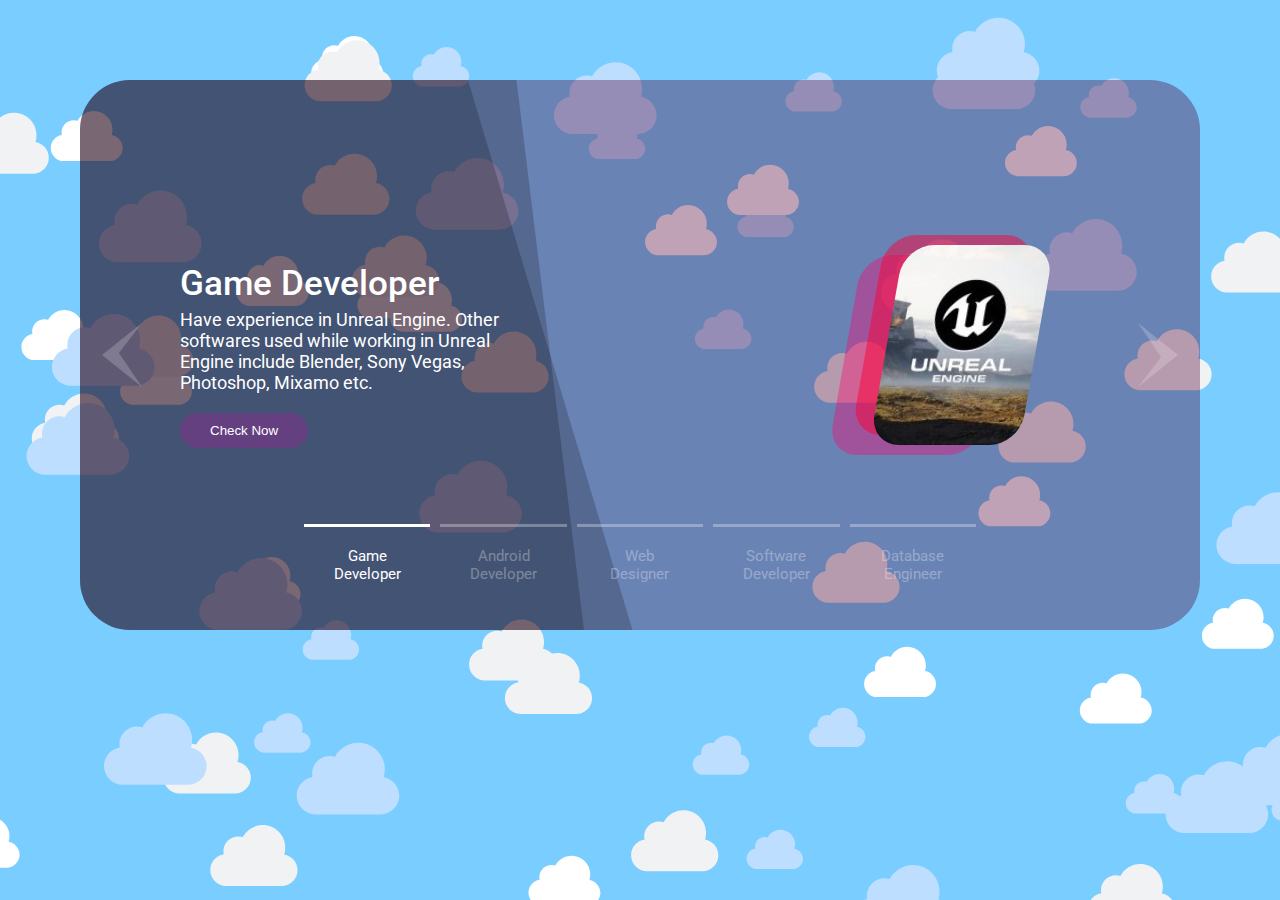
<file: dependencies/aboutmeslider.html>
<html lang="en">
    <head>
        <meta charset="UTF-8">
        <meta name="viewport" content="width=device-width, initial-scale=1.0">
        <meta http-equiv="X-UA-Compatible" content="ie=edge">
        <link href="https://fonts.googleapis.com/css2?family=Roboto:wght@300;400;500&display=swap" rel="stylesheet">
        <link rel="stylesheet" type="text/css" href="aboutmestyle.css"/> 
        <title>Slider</title>
    </head>
    <body>
        <div class="container"> 
            <div class="slider">

                <div class="box1 box">
                    <div class="bg"></div>
                    <div class="details">
                        <h1>Game Developer</h1>
                        <p style="font-size: large;color: white;">
                            Have experience in Unreal Engine.
                            Other softwares used while working in Unreal Engine include Blender, Sony Vegas, Photoshop, Mixamo etc.
                        </p>
                        <button onclick="javascript:window.open('https://youtu.be/rKnEAad5QU8', '_blank');">Check Now</button>
                    </div>
                    <div class="illustration unreal"><div class="inner"></div></div>
                    
                </div>
                                
                
                <div class="box2 box">
                    <div class="bg"></div>
                    <div class="details">
                        <h1>Android Developer</h1>
                        <p style="font-size: large;color: white;">
                            Have experience in Android Studio in both frontend and backend.
                            Also published an app on the play store.
                        </p>
                        <button onclick="javascript:window.open('https://play.google.com/store/apps/details?id=com.future.dynamicfilter', '_blank');">Check Now</button>
                    </div>

                    <div class="illustration android"><div class="inner"></div></div>
                </div>
                                
                <div class="box3 box">
                    <div class="bg"></div>
                    <div class="details">
                        <h1>Web Designer</h1>
                        <p style="font-size: large;color: white;">
                            Worked on basic frontend development using html, css and javascript.
                            This is an example site made by me and a friend.
                        </p>
                        <button onclick="javascript:window.open('https://Kaustav0451.github.io/', '_blank');">Check Now</button>
                    </div>

                    <div class="illustration web"><div class="inner"></div></div>
                </div>
                                
                <div class="box4 box">
                    <div class="bg"></div>
                    <div class="details">
                        <h1>Software Developer</h1>
                        <p style="font-size: large;color: white;">
                            Worked in Visual Studio to develop basic softwares for windows.
                            These include some 2D games, a live telemetry system, some simulators etc.
                        </p>
                        <button onclick="javascript:window.open('Traffic_Estimation_Report.pdf', '_blank');">Check Now</button>
                    </div>

                    <div class="illustration software"><div class="inner"></div></div>
                </div>
                                
                <div class="box5 box">
                    <div class="bg"></div>
                    <div class="details">
                        <h1>Database Manager</h1>
                        <p style="font-size: large;color: white;">
                            Have experince working in both SQL and NoSQL databases. SQL database includes MySQL.
                            NoSQL database includes Firebase RealTime Database and Firestore. Also experienced in Excel, Access etc. 
                        </p>
                        <button style="visibility: hidden;" onclick="javascript:window.open('https://www.youtube.com/watch?v=60fepRRTTWc', '_blank');">Check Now</button>
                    </div>

                    <div class="illustration database"><div class="inner"></div></div>
                </div>
                                
            </div>

            <svg xmlns="http://www.w3.org/2000/svg" class="prev" width="56.898" height="91" viewBox="0 0 56.898 91"><path d="M45.5,0,91,56.9,48.452,24.068,0,56.9Z" transform="translate(0 91) rotate(-90)" fill="#fff"/></svg>
            <svg xmlns="http://www.w3.org/2000/svg" class="next" width="56.898" height="91" viewBox="0 0 56.898 91"><path d="M45.5,0,91,56.9,48.452,24.068,0,56.9Z" transform="translate(56.898) rotate(90)" fill="#fff"/></svg>
            <div class="trail">
                    <div class="box1 active">Game Developer</div>
                    <div class="box2">Android Developer</div>
                    <div class="box3">Web Designer</div>
                    <div class="box4">Software Developer</div>
                    <div class="box5">Database Engineer</div>
            </div>
        </div>   
        <script src="https://s3-us-west-2.amazonaws.com/s.cdpn.io/16327/gsap-latest-beta.min.js"></script>
        <script src="https://s3-us-west-2.amazonaws.com/s.cdpn.io/16327/CSSRulePlugin3.min.js"></script>
        <script src="aboutmescript.js"></script>
    </body>
</html>
</file>
<file: dependencies/aboutmestyle.css>
﻿*, *:before, *:after {
	margin: 0;
	padding: 0;
	box-sizing: inherit;
}
html {
	box-sizing: border-box;
	font-family: 'Roboto', sans-serif;
	font-size: 62.5%;
}
@media only screen and (max-width: 650px) {
	html {
		font-size: 57%;
   }
}
body {
	background: url(clouds.svg) fixed;
	background-size: cover;
	color: #fff;
	padding: 8rem;
	background-repeat: no-repeat;
}
@media only screen and (max-width: 1000px) {
	body {
		padding: 0;
   }
}
.container {
	position: relative;
	overflow: hidden;
	border-radius: 5rem;
}
@media only screen and (max-width: 1000px) {
	.container {
		border-radius: 0;
   }
}
.slider {
	display: flex;
	width: 500%;
	height: 55rem;
	transition: all 0.25s ease-in;
	transform: translateX(0);
}
@media only screen and (max-width: 1000px) {
	.slider {
		height: 100vh;
   }
}
.slider .box {
	height: 100%;
	width: 100%;
	display: grid;
	grid-template-columns: repeat(2, 1fr);
	align-items: center;
	overflow: hidden;
	position: relative;
}
@media only screen and (max-width: 650px) {
	.slider .box {
		grid-template-columns: 1fr;
		grid-template-rows: repeat(2, 1fr);
   }
}
.slider .box .bg {
	padding: 2rem;
	background-color: rgba(0, 0, 0, .2);
	width: 55%;
	transform: skewX(7deg);
	position: absolute;
	height: 100%;
	left: -10%;
	padding-left: 20rem;
	transform-origin: 0 100%;
}
@media only screen and (max-width: 800px) {
	.slider .box .bg {
		width: 65%;
   }
}
@media only screen and (max-width: 650px) {
	.slider .box .bg {
		width: 100%;
		left: 0;
		bottom: 0;
		height: 54%;
		transform: skewX(0deg);
   }
}
.slider .box .bg::before {
	content: "";
	width: 100%;
	height: 100%;
	position: absolute;
	left: 0;
	top: 0;
	background-color: inherit;
	pointer-events: none;
	transform: skewX(10deg);
}
@media only screen and (max-width: 650px) {
	.slider .box .bg::before {
		width: 120%;
		bottom: 0;
		transform: skewX(0deg);
   }
}
.slider .box .details {
	padding: 5rem;
	padding-left: 10rem;
	z-index: 100;
	grid-column: 1 / span 1;
	grid-row: -1;
}
@media only screen and (max-width: 650px) {
	.slider .box .details {
		grid-row: 2 / span 1;
		grid-column: -1;
		text-align: center;
		padding: 2rem;
		transform: translateY(-9rem);
   }
}
.slider .box .details h1 {
	font-size: 3.5rem;
	font-weight: 500;
	margin-bottom: 0.5rem;
}
.slider .box .details p {
	display: inline-block;
	font-size: 1.3rem;
	color: #b5b4b4;
	margin-bottom: 2rem;
	margin-right: 5rem;
}
@media only screen and (max-width: 800px) {
	.slider .box .details p {
		margin-right: 0;
   }
}
.slider .box .details button {
	padding: 1rem 3rem;
	color: #fff;
	border-radius: 2rem;
	outline: none;
	border: none;
	cursor: pointer;
	transition: all 0.3s ease;
}
.slider .box .details button:hover {
	opacity: 0.8;
}
.slider .box .details button:focus {
	outline: none;
	border: none;
}
.slider .box1 {
	background-color: #5000335d;
}
.slider .box1 .illustration .inner {
	background-color: rgba(255, 0, 106, 0.363);
}
.slider .box1 .illustration .inner::after, .slider .box1 .illustration .inner::before {
	background-color: rgba(255, 0, 55, 0.486);
}
.slider .box1 button {
	background-color: rgba(211, 6, 177, 0.24);
}
.slider .box2 {
	background-color: #0000ad7c;
}
.slider .box2 .illustration .inner {
	background-color: #03f;
}
.slider .box2 .illustration .inner::after, .slider .box2 .illustration .inner::before {
	background-color: rgba(0, 51, 255, .4);
}
.slider .box2 button {
	background-color: rgb(55, 95, 255);
}
.slider .box3 {
	background-color: #02af4179;
}
.slider .box3 .illustration .inner {
	background-color: #0f4;
}
.slider .box3 .illustration .inner::after, .slider .box3 .illustration .inner::before {
	background-color: rgba(0, 255, 68, .4);
}
.slider .box3 button {
	background-color: rgb(0, 173, 46);
}
.slider .box4 {
	background-color: #8b7e0080;
}
.slider .box4 .illustration .inner {
	background-color: #ff4e00;
}
.slider .box4 .illustration .inner::after, .slider .box4 .illustration .inner::before {
	background-color: rgba(255, 78, 0, .4);
}
.slider .box4 button {
	background-color: #ff4e00;
}
.slider .box5 {
	background-color: #6f00b962;
}
.slider .box5 .illustration .inner {
	background-color: #8000ff;
}
.slider .box5 .illustration .inner::after, .slider .box5 .illustration .inner::before {
	background-color: rgba(128, 0, 255, .4);
}
.slider .box5 button {
	background-color: #8000ff;
}
.slider .illustration {
	grid-column: -2;
	grid-row: -1;
	justify-self: center;
}
@media only screen and (max-width: 650px) {
	.slider .illustration {
		grid-row: 1 / span 1;
		grid-column: -1;
		display: flex;
		justify-content: center;
		align-items: center;
   }
}
.slider .illustration div {
	height: 35rem;
	width: 40rem;
	border-radius: 3rem;
	background-color: #f07;
	position: relative;
	transform: skewX(-10deg);
}
@media only screen and (max-width: 1300px) {
	.slider .illustration div {
		height: 20rem;
		width: 15rem;
   }
}
.slider .illustration div::after, .slider .illustration div::before {
	content: "";
	position: absolute;
	height: 100%;
	width: 100%;
	border-radius: 3rem;
	top: 0;
	left: 0;
}
.slider .illustration div::after {
	transform: translate(4rem, -1rem);
	background-color: greenyellow;
}
.unreal div::after{
	background-image: url(unreal.jpg);
}
.web div::after{
	background-image: url(html.jpeg);
	background-size: cover;
}
.android div::after{
	background-image: url(android.jpg);
	background-size: cover;
}
.software div::after{
	background-image: url(software.jpg);
	background-size: cover;
}
.database div::after{
	background-image: url(database.jpg);
	background-size: cover;
}
@media only screen and (max-width: 1300px) {
    .unreal div::after {
        background-image: url(unrealmob.jpg);
		background-size: cover;
   }
}
@media only screen and (max-width: 1300px) {
    .web div::after {
        background-image: url(htmlmob.png);
		background-size: cover;
   }
}
@media only screen and (max-width: 1300px) {
    .android div::after {
        background-image: url(androidmob.jpg);
		background-size: cover;
   }
}
@media only screen and (max-width: 1300px) {
    .software div::after {
        background-image: url(softwaremob.png);
		background-size: cover;
   }
}
@media only screen and (max-width: 1300px) {
    .database div::after {
        background-image: url(databasemob.jpg);
		background-size: cover;
   }
}
.slider .illustration div::before {
	transform: translate(2rem, -2rem);
}
.prev, .next, .trail {
	z-index: 10000;
	position: absolute;
}
.prev, .next {
	width: 4rem;
	cursor: pointer;
	opacity: 0.2;
	transition: all 0.3s ease;
}
@media only screen and (max-width: 650px) {
	.prev, .next {
		display: none;
   }
}
.prev:hover, .next:hover {
	opacity: 1;
}
.prev {
	top: 50%;
	left: 2%;
	transform: translateY(-50%);
}
.next {
	top: 50%;
	right: 2%;
	transform: translateY(-50%);
}
.trail {
	bottom: 5%;
	left: 50%;
	transform: translateX(-50%);
	width: 60%;
	display: grid;
	grid-template-columns: repeat(5, 1fr);
	gap: 1rem;
	text-align: center;
	font-size: 1.5rem;
}
@media only screen and (max-width: 650px) {
	.trail {
		width: 90%;
		bottom: 13%;
   }
}
.trail div {
	padding: 2rem;
	border-top: 3px solid #fff;
	cursor: pointer;
	opacity: 0.3;
	transition: all 0.3s ease;
}
.trail div:hover {
	opacity: 0.6;
}
@media only screen and (max-width: 800px) {
	.trail {
		visibility: hidden;
   }
}
@media only screen and (max-width: 650px) {
	.trail {
		visibility: visible;
   }
}
@media only screen and (max-width: 451px) {
	.trail {
		visibility: hidden;
   }
}
@media only screen and (max-width: 650px) {
	.trail div {
		padding: 1rem;
   }
}
.active {
	opacity: 1 !important;
}
</file>
